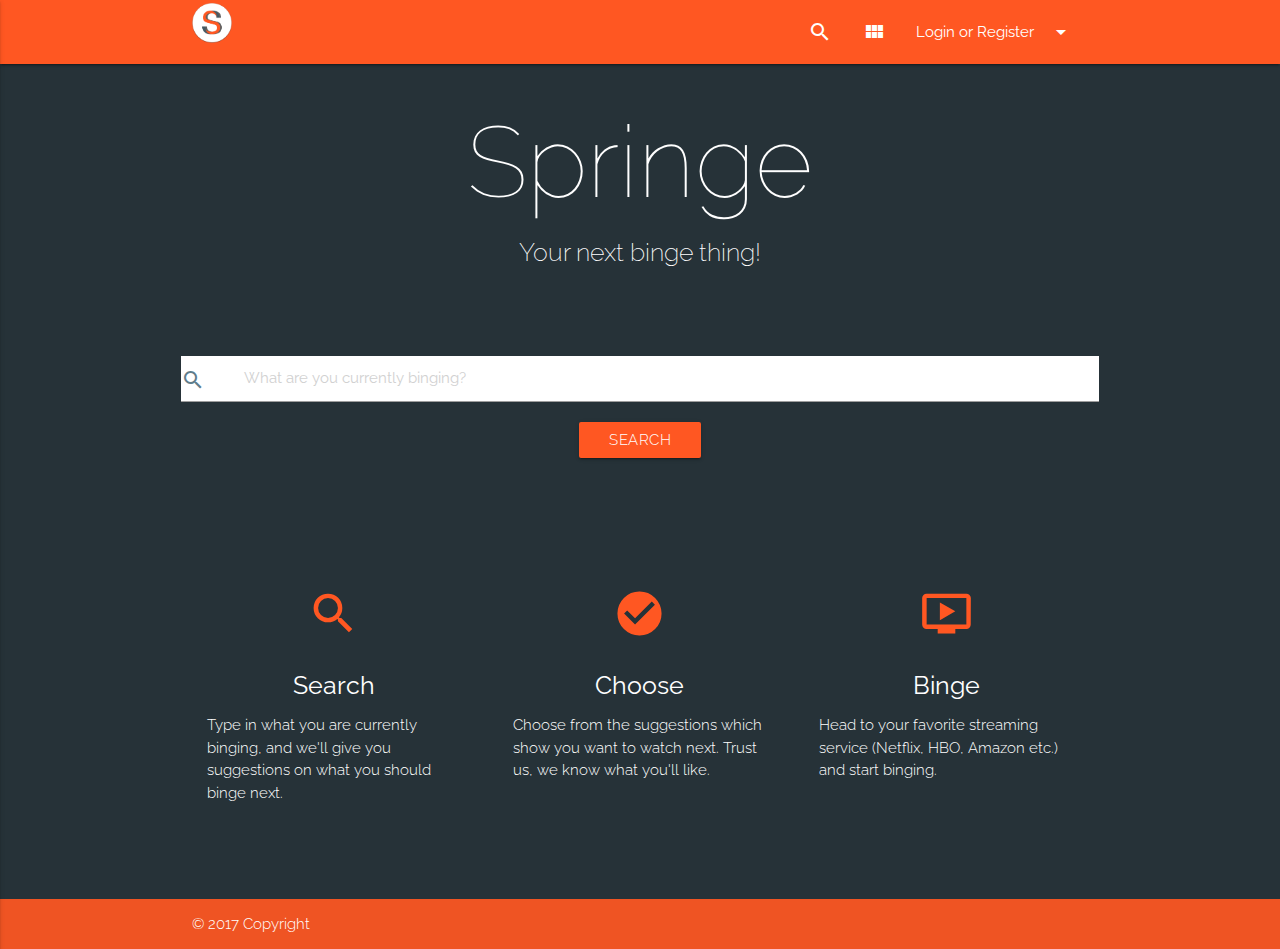
<file: index.html>
<!DOCTYPE html>
<html lang="en">
<head>
    <meta http-equiv="Content-Type" content="text/html; charset=UTF-8"/>
    <meta name="viewport" content="width=device-width, initial-scale=1, maximum-scale=1.0"/>
    <title>Springe</title>

    <!-- CSS  -->
    <link href="https://fonts.googleapis.com/icon?family=Material+Icons" rel="stylesheet">
    <link href="https://fonts.googleapis.com/css?family=Raleway" rel="stylesheet">
    <link href="css/materialize.css" type="text/css" rel="stylesheet" media="screen,projection"/>
    <link href="css/style.css" type="text/css" rel="stylesheet" media="screen,projection"/>

</head>


<body class="blue-grey darken-4">

<!-- Dropdown Structure  -->
<ul id="dropdown1" class="dropdown-content">
    <li><a href="login/sign_in.html">Sign in</a></li>
    <li><a href="login/sign_up.html">Sign up</a></li>
    <!-- <li class="divider"></li> --->
</ul>

<nav class="deep-orange lighten" role="navigation">

    <div class="nav-wrapper container">

        <a href="index.html" class="brand-logo "> <img src="content/logo_btn.png" height=auto style="max-width:40px"/> </a>

        <ul class="right hide-on-med-and-down ">
            <li><a href="search_res.html"><i class="material-icons white-text">search</i></a></li>
            <li><a href="#2"><i class="material-icons white-text">view_module</i></a></li>
            <li><a class="dropdown-button white-text" href="#" data-activates="dropdown1">Login or Register<i
                    class="material-icons right white-text">arrow_drop_down</i></a></li>
        </ul>

        <ul id="nav-mobile" class="side-nav ">
            <li><a href="#"> Login or Register</a></li>
        </ul>

        <a href="#" data-activates="nav-mobile" class="button-collapse"><i
                class="material-icons blue-grey-text">menu</i></a>
    </div>
</nav>


<div class="section no-pad-bot" id="index-banner">
    <div class="container center">
        <br><br>

        <a class="brand-logo"> <img src="content/springe_white_text.png" height=auto/> </a>
        <div class="row center">
            <h5 class="header col s12 light thin white-text">Your next binge thing! </h5>
        </div>


        <br><br>

        <div class="row center">


            <div class="input-field white">
                <label class="label-icon " for="search"> <i class="material-icons blue-grey-text">
                    search</i> </label>
                <input id="search" type="search" name="series" size="100"
                       placeholder=" What are you currently binging?"/>
            </div>

            <a id="showthem" class="waves-effect deep-orange waves-deep-orange light btn white-text"> Search </a>


            <br><br>

        </div>

        <br><br>

    </div>
</div>


<div class="container">
    <div class="section">

        <!--   Icon Section   -->
        <div class="row">
            <div class="col s12 m4">
                <div class="icon-block">
                    <h2 class="center deep-orange-text"><i class="material-icons">search</i></h2>
                    <h5 class="center white-text">Search</h5>

                    <p class=" light white-text">Type in what you are currently binging, and we'll give you suggestions
                        on what you should binge next.</p>
                </div>
            </div>

            <div class="col s12 m4">
                <div class="icon-block">
                    <h2 class="center deep-orange-text"><i class="material-icons">check_circle</i></h2>
                    <h5 class="center white-text">Choose</h5>

                    <p class="light white-text">Choose from the suggestions which show you want to watch next. Trust us,
                        we know what you'll like. </p>
                </div>
            </div>

            <div class="col s12 m4">
                <div class="icon-block">
                    <h2 class="center deep-orange-text"><i class="material-icons">ondemand_video</i></h2>
                    <h5 class="center white-text">Binge</h5>

                    <p class="light white-text">Head to your favorite streaming service (Netflix, HBO, Amazon etc.) and
                        start binging. </p>
                </div>
            </div>
        </div>

    </div>
    <br><br>


</div>

<footer class="page-footer deep-orange">

    <div class="footer-copyright">

        <div class="container white-text">
            © 2017 Copyright
            <a class="black-text text-lighten-3 right"> </a>
        </div>

    </div>
</footer>


<!--  Scripts-->
<script src="https://code.jquery.com/jquery-2.1.1.min.js"></script>
<script src="js/materialize.js"></script>
<script src="js/init.js"></script>

</body>
</html>
</file>
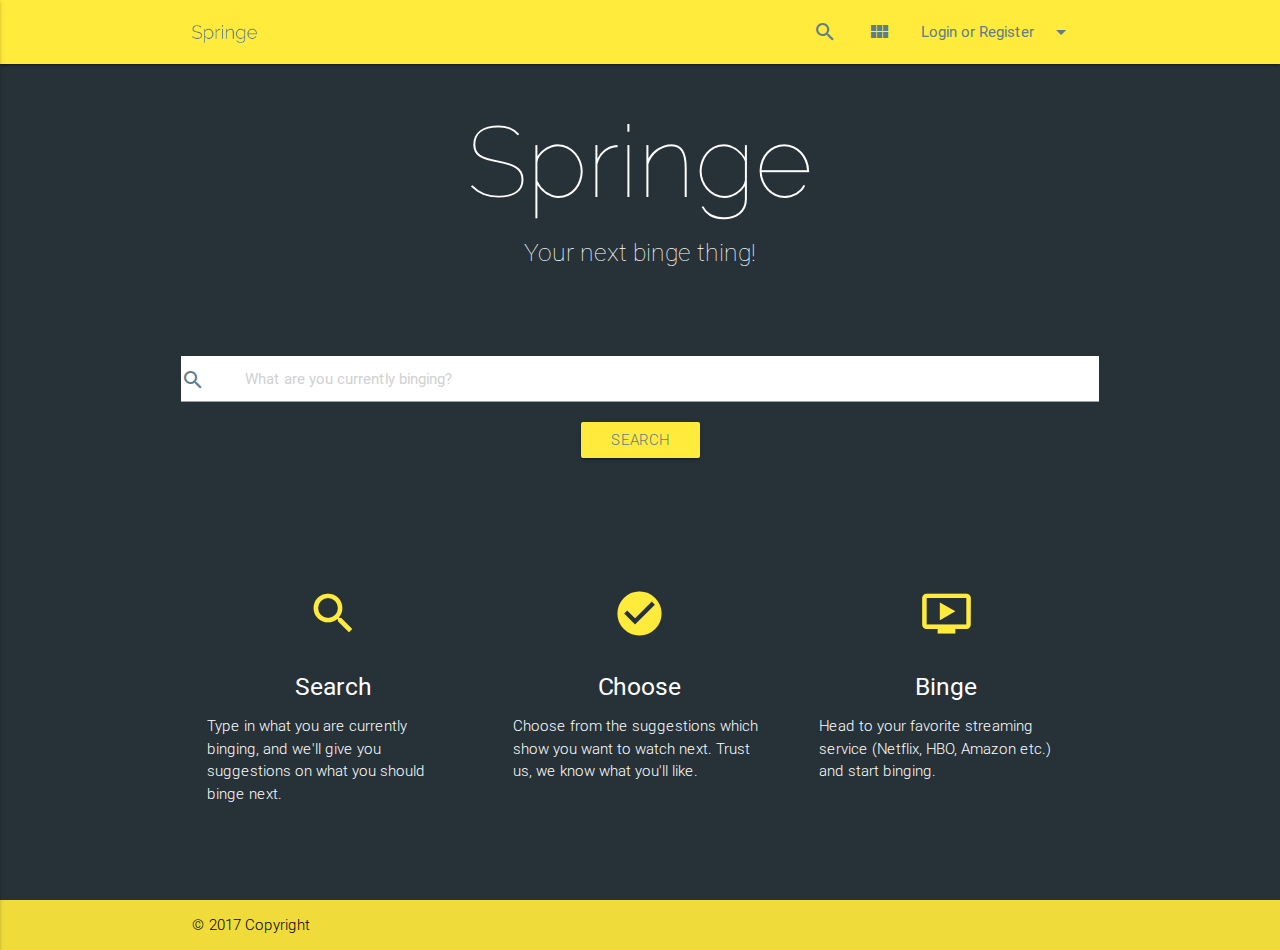
<file: springe/index.html>
<!DOCTYPE html>
<html lang="en">
<head>
  <meta http-equiv="Content-Type" content="text/html; charset=UTF-8"/>
  <meta name="viewport" content="width=device-width, initial-scale=1, maximum-scale=1.0"/>
  <title>Starter Template - Materialize</title>

  <!-- CSS  -->
  <link href="https://fonts.googleapis.com/icon?family=Material+Icons" rel="stylesheet">
  <link href="css/materialize.css" type="text/css" rel="stylesheet" media="screen,projection"/>
  <link href="css/style.css" type="text/css" rel="stylesheet" media="screen,projection"/>



</head>


<body class="blue-grey darken-4" >

    <!-- Dropdown Structure  -->
  <ul id="dropdown1" class="dropdown-content">
    <li><a href="sign_in.html">Sign in</a></li>
    <li><a href="sign_up.html">Sign up</a></li>
    <!-- <li class="divider"></li> --->
  </ul>

  <nav class="yellow lighten" role="navigation">

    <div class="nav-wrapper container">

      <a href="index.html" class="brand-logo "> <img src="content/springe.png" height=auto style="max-width:65px"/> </a>

      <ul class="right hide-on-med-and-down">
        <li><a href="search_res.html"><i class="material-icons blue-grey-text">search</i></a></li>
        <li><a href="#2"><i class="material-icons blue-grey-text">view_module</i></a></li>
        <!-- <li><a href="#3"><i class="material-icons">refresh</i></a></li> -->
        <li><a class="dropdown-button blue-grey-text" href="#" data-activates="dropdown1">Login or Register<i class="material-icons right blue-grey-text">arrow_drop_down</i></a></li>
      </ul>

      <ul id="nav-mobile" class="side-nav ">
        <li><a href="#"> Login or Register</a></li>
        <!--
        <li><a href="#"><i class="material-icons">more_vert</i></a></li>
        -->
      </ul>

      <a href="#" data-activates="nav-mobile" class="button-collapse"><i class="material-icons blue-grey-text">menu</i></a>
    </div>
  </nav>


  <div class="section no-pad-bot" id="index-banner">
    <div class="container center">
      <br><br>

      <a class="brand-logo"> <img src="content/springe_white_text.png" height=auto /> </a>
      <!-- <h1 class="header center white-text light"> Springe. </h1> -->
      <div class="row center">
        <h5 class="header col s12 light thin white-text">Your next binge thing! </h5>
      </div>


    <br><br>

      <div class="row center">

              <!-- <form onsubmit="tosubmit();" action="search_res.html"> -->

                <div class="input-field white">
                    <label class="label-icon yellow-text" for="search"> <i class="material-icons blue-grey-text"> search</i> </label>
                     <input id="search" type="search" name="series" size="100" placeholder=" What are you currently binging?" />
                </div>

                <a id="showthem" class="waves-effect yellow waves-yellow light btn blue-grey-text" > Search </a>

             <!--  </form> -->


          <br><br>



      </div>

      <br><br>

    </div>
  </div>


  <div class="container">
    <div class="section">

      <!--   Icon Section   -->
      <div class="row">
        <div class="col s12 m4">
          <div class="icon-block">
            <h2 class="center yellow-text"><i class="material-icons">search</i></h2>
            <h5 class="center white-text">Search</h5>

            <p class=" light white-text">Type in what you are currently binging, and we'll give you suggestions on what you should binge next.</p>
          </div>
        </div>

        <div class="col s12 m4">
          <div class="icon-block">
            <h2 class="center yellow-text"><i class="material-icons">check_circle</i></h2>
            <h5 class="center white-text">Choose</h5>

            <p class="light white-text">Choose from the suggestions which show you want to watch next. Trust us, we know what you'll like. </p>
          </div>
        </div>

        <div class="col s12 m4">
          <div class="icon-block">
            <h2 class="center yellow-text"><i class="material-icons">ondemand_video</i></h2>
            <h5 class="center white-text">Binge</h5>

            <p class="light white-text">Head to your favorite streaming service (Netflix, HBO, Amazon etc.) and start binging. </p>
          </div>
        </div>
      </div>

    </div>
    <br><br>


  </div>

  <footer class="page-footer yellow">

    <div class="footer-copyright">

      <div class="container black-text">
         © 2017 Copyright
      <a class="black-text text-lighten-3 right">  </a>
      </div>

    </div>
  </footer>



    <!--  Scripts-->
  <script src="https://code.jquery.com/jquery-2.1.1.min.js"></script>
  <script src="js/materialize.js"></script>
  <script src="js/init.js"></script>

  </body>
</html>
</file>
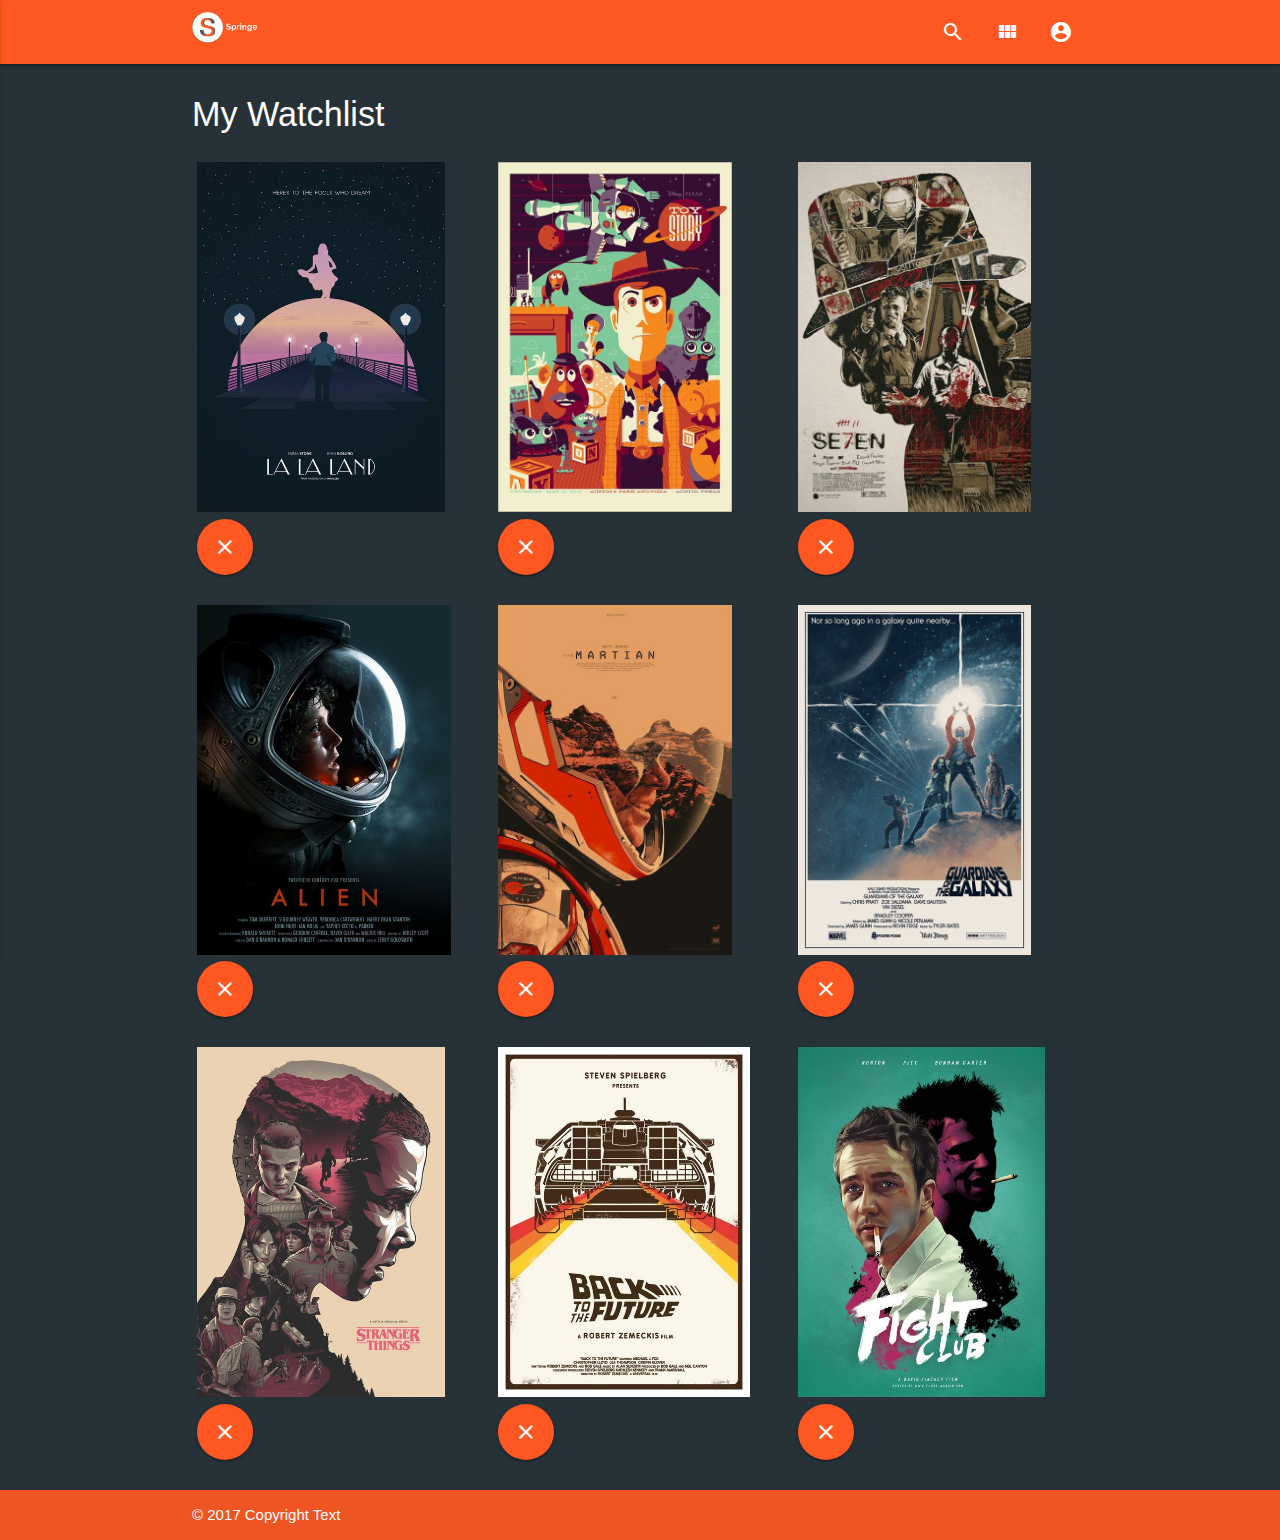
<file: my_page.html>
<!DOCTYPE html>
<html lang="en">
<head>
    <meta http-equiv="Content-Type" content="text/html; charset=UTF-8"/>
    <meta name="viewport" content="width=device-width, initial-scale=1, maximum-scale=1.0"/>
    <title>Starter Template - Materialize</title>

    <!-- CSS  -->
    <link href="https://fonts.googleapis.com/icon?family=Material+Icons" rel="stylesheet">
    <link href="css/materialize.css" type="text/css" rel="stylesheet" media="screen,projection"/>
    <link href="css/style.css" type="text/css" rel="stylesheet" media="screen,projection"/>
</head>


<body class="blue-grey darken-4">


<nav class="deep-orange lighten" role="navigation">

    <div class="nav-wrapper container">

        <a href="index.html" class="brand-logo "> <img src="content/logo_white.png" height=auto style="max-width:65px"/>
        </a>

        <ul class="right hide-on-med-and-down">
            <li><a href="search_res.html"><i class="material-icons">search</i></a></li>
            <li><a href="#2"><i class="material-icons">view_module</i></a></li>
            <li><a href="#3"><i class="material-icons">account_circle</i></a></li>
        </ul>

        <ul id="nav-mobile" class="side-nav">
            <li><a href="#"> Login or Register</a></li>
            <li><a href="#"><i class="material-icons">more_vert</i></a></li>
        </ul>
        <a href="#" data-activates="nav-mobile" class="button-collapse"><i class="material-icons">menu</i></a>
    </div>
</nav>


<div class="section">

    <!-- Thumbnail image view-->

    <div class="container">
        <table border="1" align="center">
            <h4 class="white-text">My Watchlist</h4>
            <tr>
                <td>
                    <img src="content/posters/poster2.jpg" style="max-height: 350px">
                    <a href="#!" class=" btn-floating btn-large waves-effect waves-light deep-orange"><i
                            class="material-icons">close</i></a>
                </td>
                <td><img src="content/posters/poster16.jpg" style="max-height: 350px">
                    <a href="#!" class=" btn-floating btn-large waves-effect waves-light deep-orange "><i
                            class="material-icons">close</i></a>
                </td>
                <td>
                    <img src="content/posters/poster3.jpg" style="max-height: 350px">
                    <a href="#!" class=" btn-floating btn-large waves-effect waves-light deep-orange "><i
                            class="material-icons">close</i></a>
                </td>

            </tr>
            <tr>
                <td>
                    <img src="content/posters/poster7.jpg" style="max-height: 350px">
                    <a href="#!" class=" btn-floating btn-large waves-effect waves-light deep-orange "><i
                            class="material-icons">close</i></a>
                </td>
                <td>
                    <img src="content/posters/poster12.jpg" style="max-height: 350px">
                    <a href="#!" class=" btn-floating btn-large waves-effect waves-light deep-orange "><i
                            class="material-icons">close</i></a>
                </td>
                <td>
                    <img src="content/posters/poster6.jpg" style="max-height: 350px">
                    <a href="#!" class=" btn-floating btn-large waves-effect waves-light deep-orange "><i
                            class="material-icons">close</i></a>
                </td>
            </tr>
            <tr>
                <td>
                    <img src="content/posters/poster10.jpg" style="max-height: 350px">
                    <a href="#!" class=" btn-floating btn-large waves-effect waves-light deep-orange "><i
                            class="material-icons">close</i></a>
                </td>
                <td><img src="content/posters/poster5.jpg" style="max-height: 350px">
                    <a href="#!" class=" btn-floating btn-large waves-effect waves-light deep-orange "><i
                            class="material-icons">close</i></a>
                </td>
                <td><img src="content/posters/poster1.jpg" style="max-height: 350px">
                    <a href="#!" class=" btn-floating btn-large waves-effect waves-light deep-orange  "><i
                            class="material-icons">close</i></a>
                </td>
            </tr>
        </table>
    </div>


</div>


<footer class="page-footer deep-orange">

    <div class="footer-copyright">
        <div class="container white-text ">
            © 2017 Copyright Text
            <a class="orange-text text-lighten-3 right"> </a>
        </div>
    </div>
</footer>


<!--  Scripts-->
<script src="https://code.jquery.com/jquery-2.1.1.min.js"></script>
<script src="js/materialize.js"></script>
<script src="js/init.js"></script>

</body>
</html>
</file>
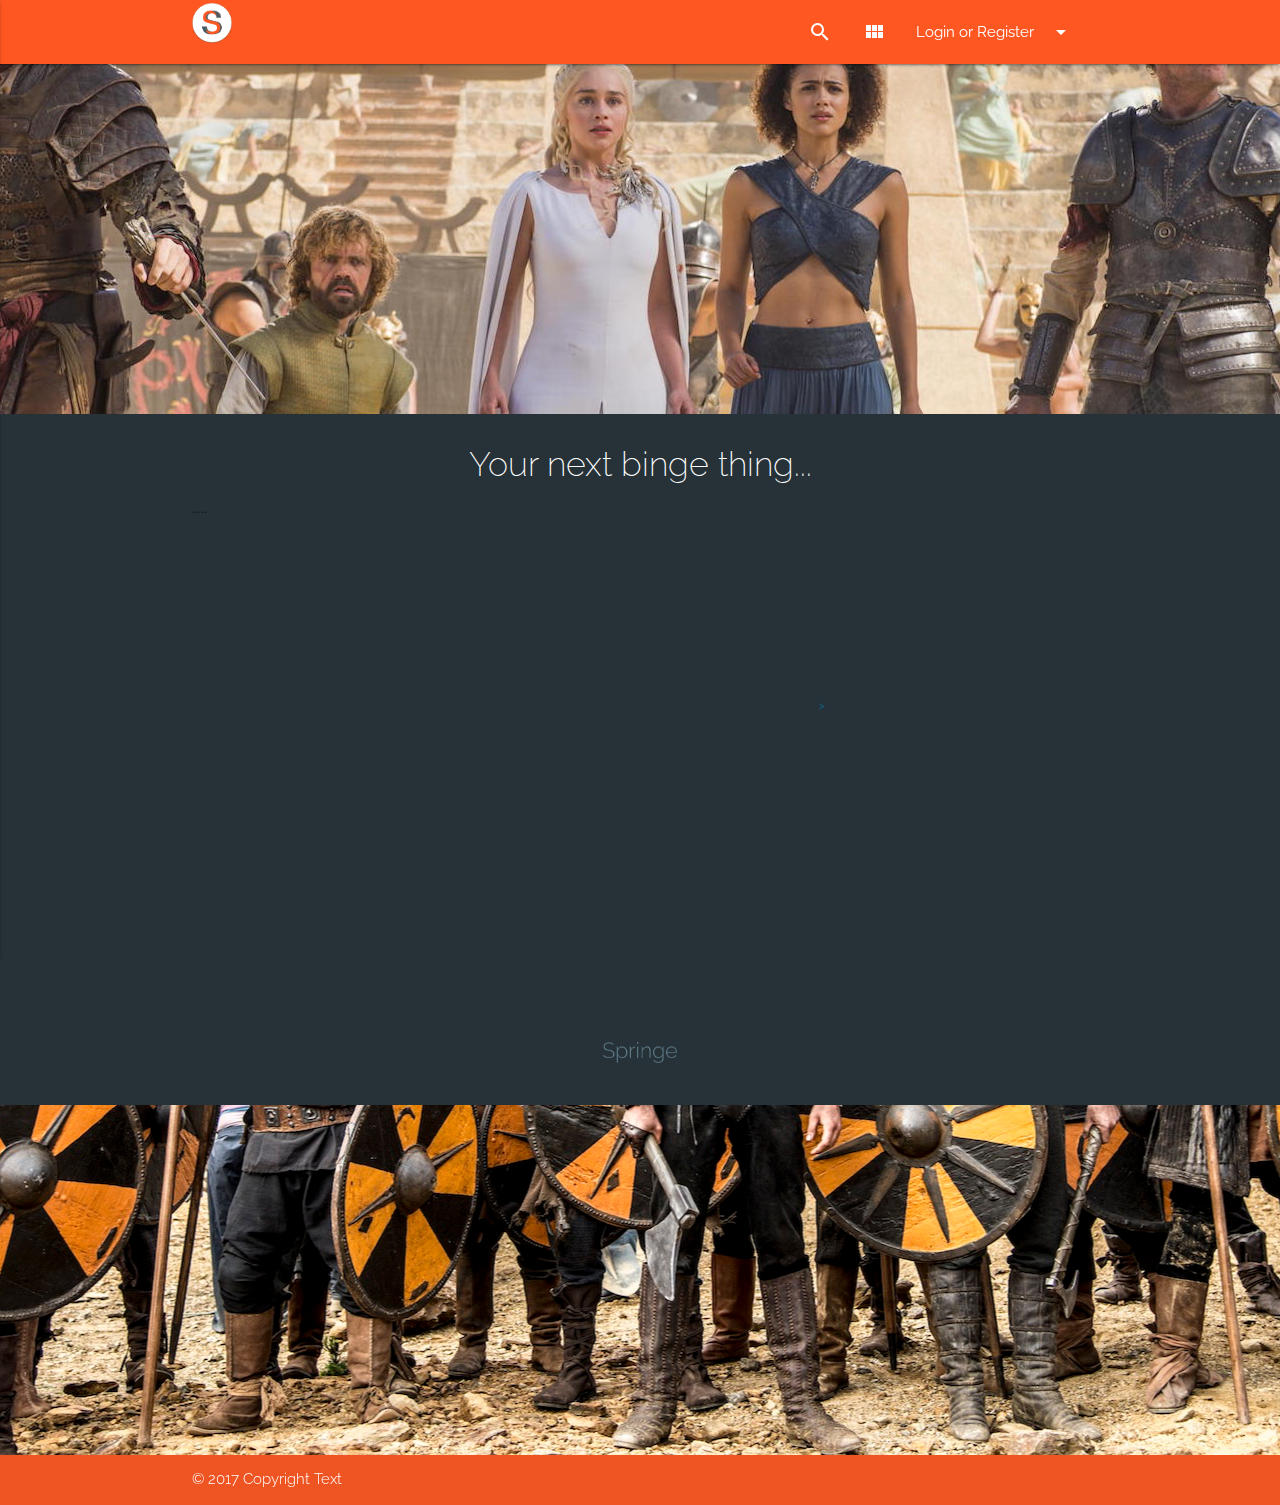
<file: search_res.html>
<!DOCTYPE html>
<html lang="en">
<head>
    <meta http-equiv="Content-Type" content="text/html; charset=UTF-8"/>
    <meta name="viewport" content="width=device-width, initial-scale=1, maximum-scale=1.0"/>
    <title>Springe</title>

    <!-- CSS  -->
    <link href="https://fonts.googleapis.com/icon?family=Material+Icons" rel="stylesheet">
    <link href="https://fonts.googleapis.com/css?family=Raleway" rel="stylesheet">
    <link href="css/materialize.css" type="text/css" rel="stylesheet" media="screen,projection"/>
    <link href="css/style.css" type="text/css" rel="stylesheet" media="screen,projection"/>

</head>


<body class="blue-grey darken-4">

<!-- Dropdown Structure -->

<ul id="dropdown1" class="dropdown-content">
    <li><a href="login/sign_in.html">Sign in</a></li>
    <li><a href="login/sign_up.html">Sign up</a></li>
    <!-- <li class="divider"></li> --->
</ul>

<nav class="deep-orange lighten" role="navigation">

    <div class="nav-wrapper container">

        <a href="index.html" class="brand-logo "> <img src="content/logo_btn.png" height=auto style="max-width:40px"/> </a>

        <ul class="right hide-on-med-and-down">
            <li><a href="search_res.html"><i class="material-icons white-text">search</i></a></li>
            <li><a href="#2"><i class="material-icons white-text">view_module</i></a></li>
            <!-- <li><a href="#3"><i class="material-icons">refresh</i></a></li> -->
            <li>
                <a class="dropdown-button white-text" href="#" data-activates="dropdown1">Login or Register
                    <i class="material-icons right white-text">arrow_drop_down</i></a></li>
        </ul>

        <ul id="nav-mobile" class="side-nav">
            <li><a href="#"> Login or Register</a></li>
            <!--
            <li> <a href="#"><i class="material-icons">more_vert</i></a></li>
            -->
        </ul>
        <a href="#" data-activates="nav-mobile" class="button-collapse"><i
                class="material-icons blue-grey-text">menu</i></a>
    </div>
</nav>


<div class="parallax-container">
    <div class="parallax"><img src="content/image2.jpg"></div>
</div>

<div class="section blue-grey darken-4">
    <div class="row container">

        <h4 class="white-text lighten-1 thin light center"> Your next binge thing... </h4>


        <section id="finfo">
            .....
        </section>

        <div class="carousel">
            <a class="carousel-item" id="first" href="#modal1"> </a>
            <a class="carousel-item" id="second" href="#modal1"> ></a>
            <a class="carousel-item" id="third" href="#modal1"></a>
            <a class="carousel-item" id="fourth" href="#modal1"></a>
            <a class="carousel-item" id="fifth" href="#modal1"></a>
            <a class="carousel-item" id="sixth" href="#modal1"></a>
            <a class="carousel-item" id="seventh" href="#modal1"></a>
            <a class="carousel-item" id="eigth" href="#modal1"></a>
        </div>

        <br>

        <div class="container center">
            <a class="brand-logo"> <img src="content/springe.png" height=auto style="max-width:75px"/> </a>

        </div>

    </div>
</div>

<div class="parallax-container">
    <div class="parallax"><img src="content/image1.jpg"></div>
</div>


<!-- Modal Structure -->
<div id="modal1" class="modal blue-grey darken-4 white-text">
    <div class="modal-content" id="modal1_stuff">

    </div>
    <div class="modal-footer blue-grey darken-4 white-text">
        <a href="#!" class="btn-floating btn-large waves-effect waves-light deep-orange"><i
                class="material-icons">add</i></a>

        <!--  Thumbs up or down... ?
        <a href="#!" class="btn-floating btn-large waves-effect waves-light green center"><i class="material-icons">thumb_up</i></a>
        <a href="#!" class="btn-floating btn-large waves-effect waves-light red center"><i class="material-icons">thumb_down</i></a>
      -->
        <a href="#!" class="btn-floating btn-large waves-effect waves-light green left"><i
                class="material-icons">check</i></a>
    </div>
</div>


<footer class="page-footer deep-orange">

    <div class="footer-copyright">
        <div class="container white-text ">
            © 2017 Copyright Text
            <a class="orange-text text-lighten-3 right"> </a>
        </div>
    </div>
</footer>


<!--  Scripts-->
<script src="https://code.jquery.com/jquery-2.1.1.min.js"></script>
<script src="js/materialize.js"></script>
<script src="js/init.js"></script>


</body>
</html>
</file>
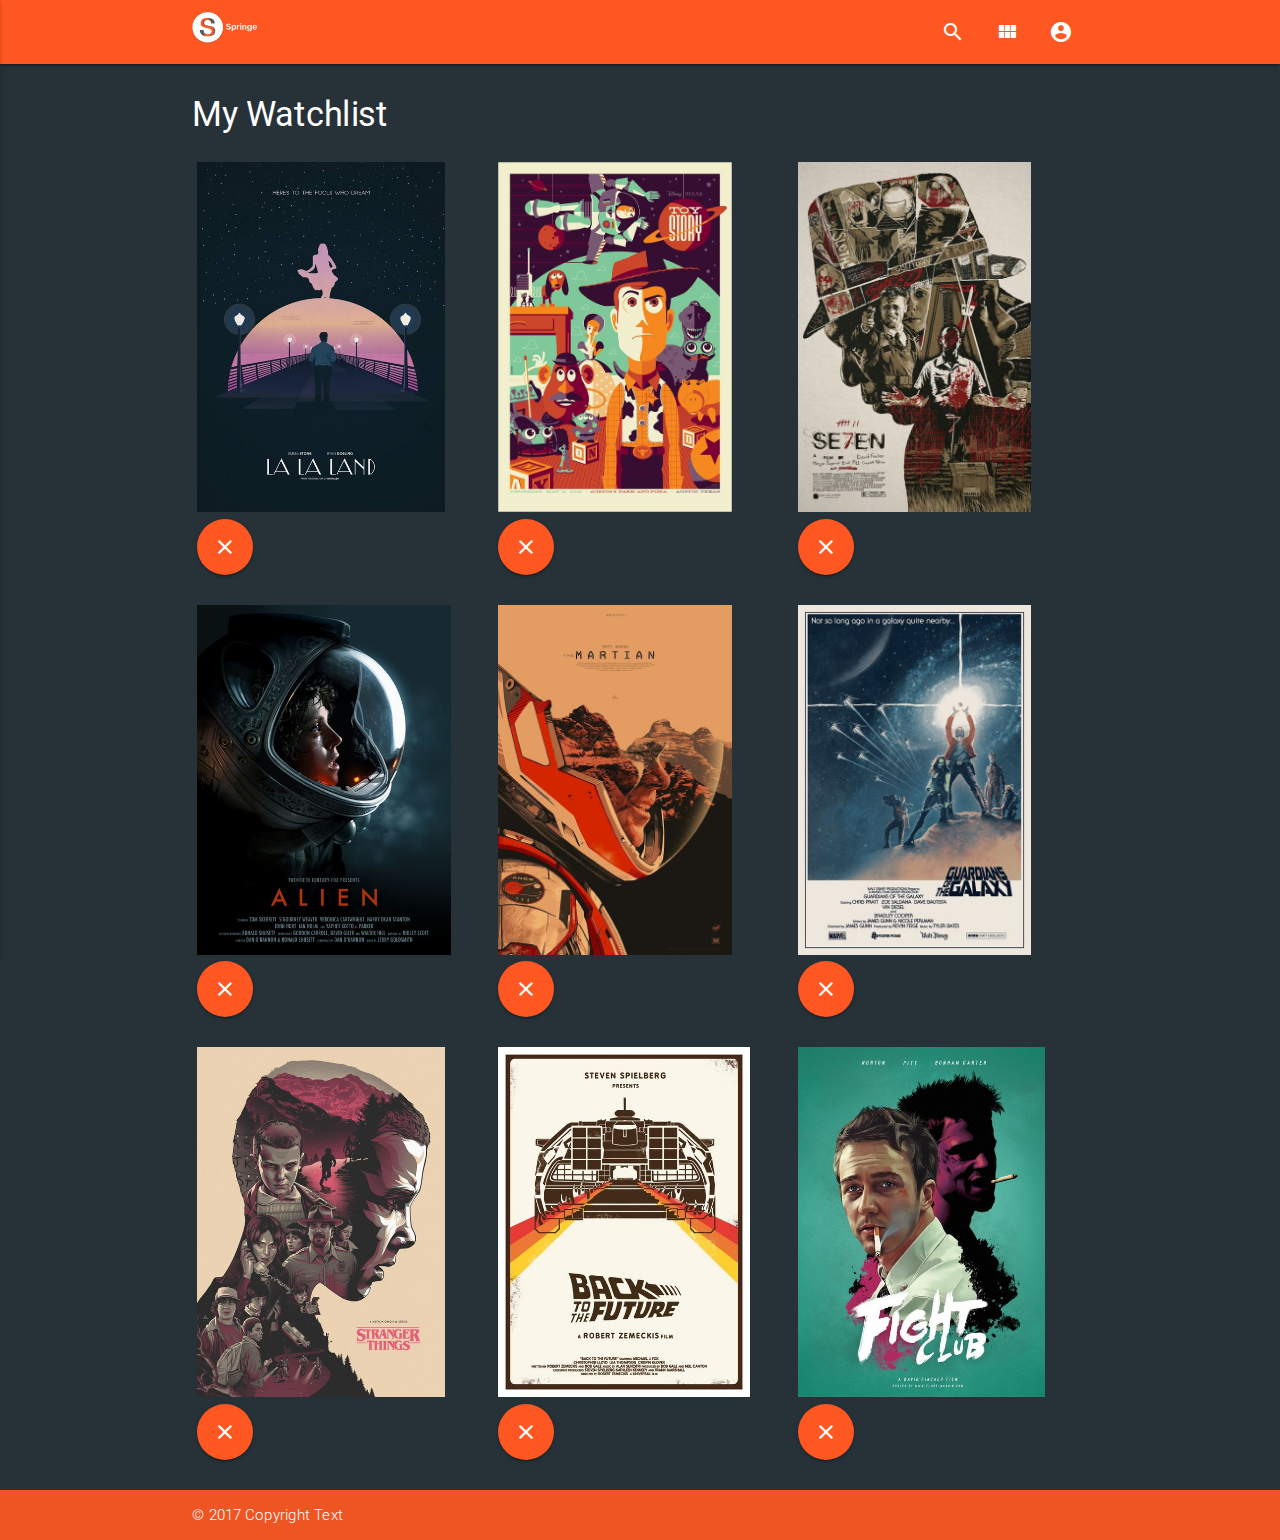
<file: springe/my_page.html>
<!DOCTYPE html>
<html lang="en">
<head>
  <meta http-equiv="Content-Type" content="text/html; charset=UTF-8"/>
  <meta name="viewport" content="width=device-width, initial-scale=1, maximum-scale=1.0"/>
  <title>Starter Template - Materialize</title>

  <!-- CSS  -->
  <link href="https://fonts.googleapis.com/icon?family=Material+Icons" rel="stylesheet">
  <link href="css/materialize.css" type="text/css" rel="stylesheet" media="screen,projection"/>
  <link href="css/style.css" type="text/css" rel="stylesheet" media="screen,projection"/>
</head>


<body class="blue-grey darken-4">


  <nav class="deep-orange lighten" role="navigation">

    <div class="nav-wrapper container">

      <a href="index.html" class="brand-logo "> <img src="content/logo_white.png" height=auto style="max-width:65px"/> </a>

      <ul class="right hide-on-med-and-down">
        <li><a href="search_res.html"><i class="material-icons">search</i></a></li>
        <li><a href="#2"><i class="material-icons">view_module</i></a></li>
        <li><a href="#3"><i class="material-icons">account_circle</i></a></li>
      </ul>

      <ul id="nav-mobile" class="side-nav">
        <li><a href="#"> Login or Register</a></li>
        <li><a href="#"><i class="material-icons">more_vert</i></a></li>
      </ul>
      <a href="#" data-activates="nav-mobile" class="button-collapse"><i class="material-icons">menu</i></a>
    </div>
  </nav>


  <div class="section">

    <!-- Thumbnail image view-->

    <div class="container">
      <table border="1" align="center">
        <h4 class="white-text">My Watchlist</h4>
        <tr>
          <td>
            <img src="content/posters/poster2.jpg" style="max-height: 350px">
              <a href="#!" class=" btn-floating btn-large waves-effect waves-light deep-orange"><i class="material-icons">close</i></a>
            </td>
          <td><img src="content/posters/poster16.jpg" style="max-height: 350px">
            <a href="#!" class=" btn-floating btn-large waves-effect waves-light deep-orange "><i class="material-icons">close</i></a>
        </td>
          <td>
            <img src="content/posters/poster3.jpg" style="max-height: 350px">
            <a href="#!" class=" btn-floating btn-large waves-effect waves-light deep-orange "><i class="material-icons">close</i></a>
          </td>

        </tr>
        <tr>
          <td>
            <img src="content/posters/poster7.jpg" style="max-height: 350px">
            <a href="#!" class=" btn-floating btn-large waves-effect waves-light deep-orange "><i class="material-icons">close</i></a>
          </td>
          <td>
            <img src="content/posters/poster12.jpg" style="max-height: 350px">
            <a href="#!" class=" btn-floating btn-large waves-effect waves-light deep-orange "><i class="material-icons">close</i></a>
            </td>
          <td>
            <img src="content/posters/poster6.jpg" style="max-height: 350px" >
            <a href="#!" class=" btn-floating btn-large waves-effect waves-light deep-orange "><i class="material-icons">close</i></a>
            </td>
        </tr>
        <tr>
          <td>
            <img src="content/posters/poster10.jpg" style="max-height: 350px">
            <a href="#!" class=" btn-floating btn-large waves-effect waves-light deep-orange "><i class="material-icons">close</i></a>
          </td>
          <td><img src="content/posters/poster5.jpg" style="max-height: 350px">
            <a href="#!" class=" btn-floating btn-large waves-effect waves-light deep-orange "><i class="material-icons">close</i></a>
            </td>
          <td><img src="content/posters/poster1.jpg" style="max-height: 350px">
            <a href="#!" class=" btn-floating btn-large waves-effect waves-light deep-orange  "><i class="material-icons">close</i></a>
            </td>
        </tr>
      </table>
    </div>


  </div>


  <footer class="page-footer deep-orange">

    <div class="footer-copyright">
      <div class="container white-text ">
        © 2017 Copyright Text
        <a class="orange-text text-lighten-3 right"> </a>
        </div>
      </div>
    </footer>



    <!--  Scripts-->
    <script src="https://code.jquery.com/jquery-2.1.1.min.js"></script>
    <script src="js/materialize.js"></script>
    <script src="js/init.js"></script>

  </body>
  </html>
</file>
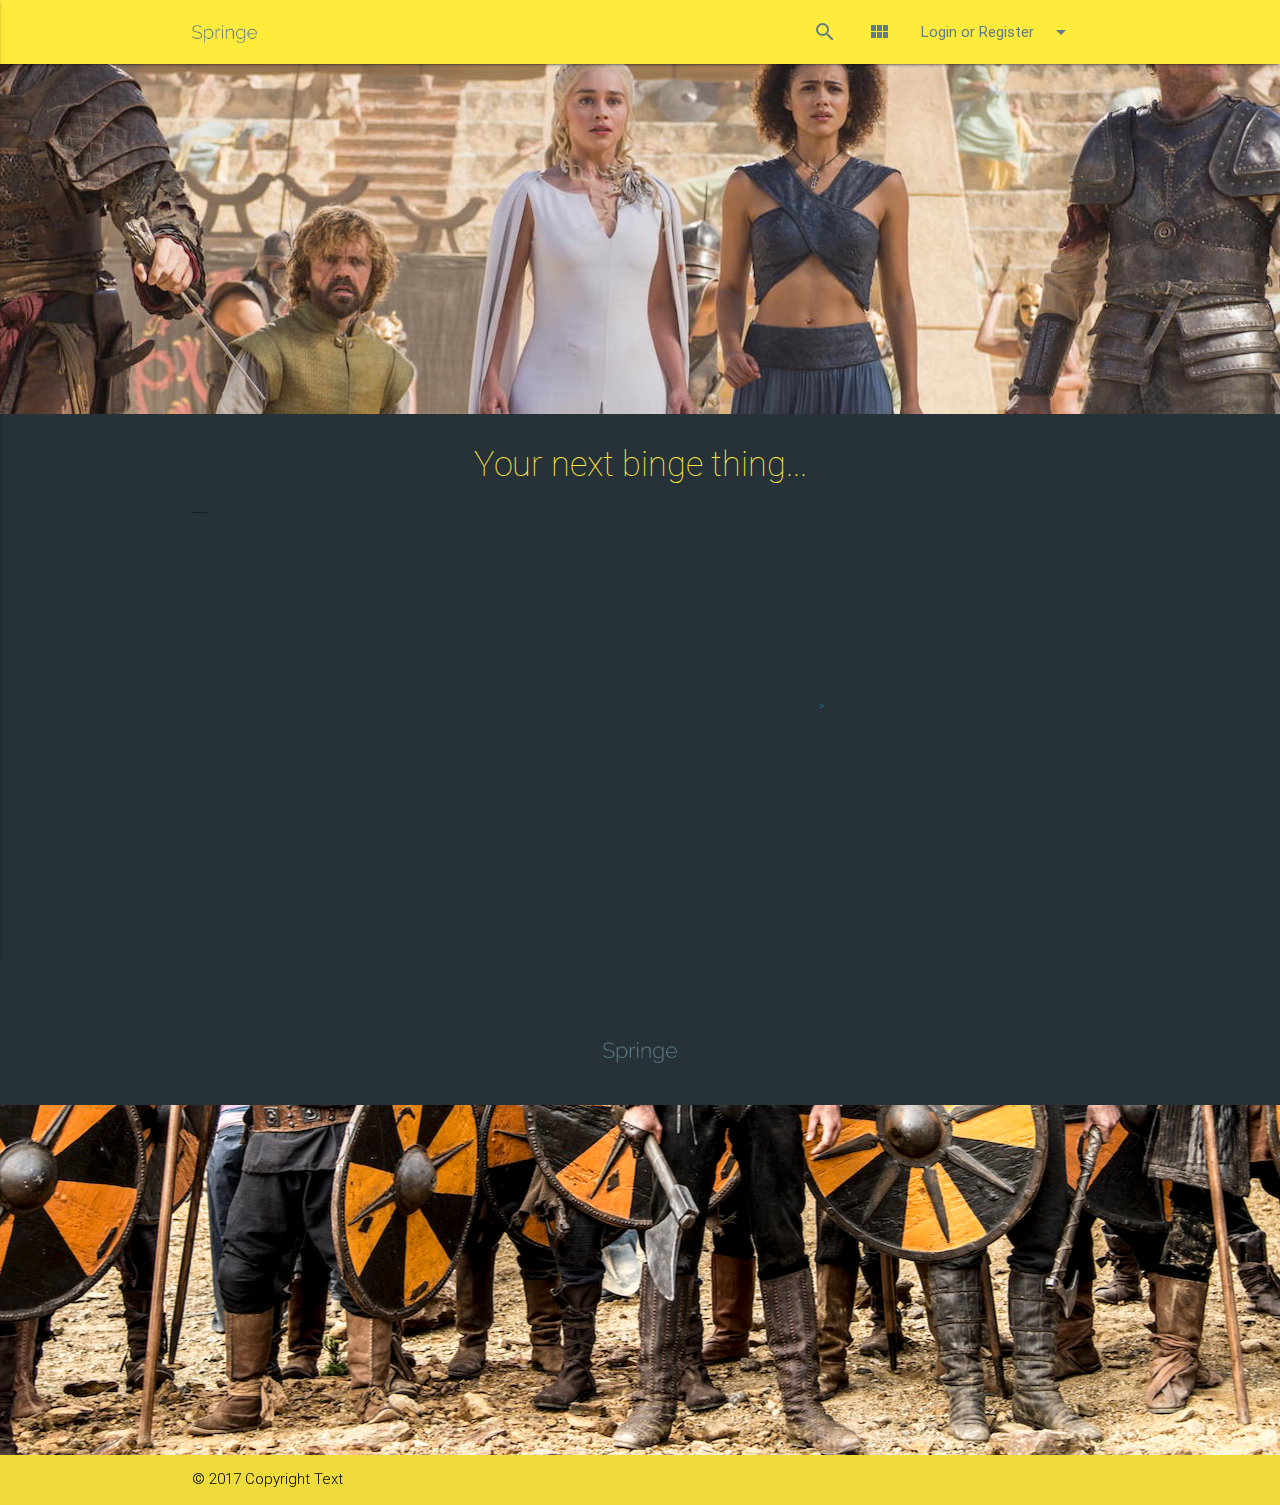
<file: springe/search_res.html>
<!DOCTYPE html>
<html lang="en">
<head>
    <meta http-equiv="Content-Type" content="text/html; charset=UTF-8"/>
    <meta name="viewport" content="width=device-width, initial-scale=1, maximum-scale=1.0"/>
    <title>Starter Template - Materialize</title>

    <!-- CSS  -->
    <link href="https://fonts.googleapis.com/icon?family=Material+Icons" rel="stylesheet">
    <link href="css/materialize.css" type="text/css" rel="stylesheet" media="screen,projection"/>
    <link href="css/style.css" type="text/css" rel="stylesheet" media="screen,projection"/>

    <script>
       /* // Called on body's `onload` event
        function init() {
            // Retrieving the text input's value which was stored into localStorage
            var search = localStorage.getItem("search");

            // Writing the value in the document
            document.write("passed value = "+ search);
            console.log("In HTML");
            console.log(search);
        }
    */
    </script>

</head>


<body class="blue-grey darken-4" >

<!-- Dropdown Structure -->

<ul id="dropdown1" class="dropdown-content">
    <li><a href="sign_in.html">Sign in</a></li>
    <li><a href="sign_up.html">Sign up</a></li>
    <!-- <li class="divider"></li> --->
</ul>

<nav class="yellow lighten" role="navigation">

    <div class="nav-wrapper container">

        <a href="index.html" class="brand-logo"> <img src="content/springe.png" height=auto style="max-width:65px"/> </a>

        <ul class="right hide-on-med-and-down">
            <li><a href="search_res.html"><i class="material-icons blue-grey-text">search</i></a></li>
            <li><a href="#2"><i class="material-icons blue-grey-text">view_module</i></a></li>
            <!-- <li><a href="#3"><i class="material-icons">refresh</i></a></li> -->
            <li>
                <a class="dropdown-button blue-grey-text" href="#" data-activates="dropdown1">Login or Register
                <i class="material-icons right blue-grey-text">arrow_drop_down</i></a></li>
        </ul>

        <ul id="nav-mobile" class="side-nav">
            <li><a href="#"> Login or Register</a></li>
            <!--
            <li> <a href="#"><i class="material-icons">more_vert</i></a></li>
            -->
        </ul>
        <a href="#" data-activates="nav-mobile" class="button-collapse"><i class="material-icons blue-grey-text">menu</i></a>
    </div>
</nav>



<div class="parallax-container">
    <div class="parallax"> <img src="content/image2.jpg" ></div>
</div>

<div class="section blue-grey darken-4">
    <div class="row container">

        <h4 class="yellow-text lighten-1 thin light center"> Your next binge thing... </h4>


        <section id="finfo">
            .....
        </section>

        <div class="carousel">
            <a class="carousel-item" id ="first" href="#modal1"> </a>
            <a class="carousel-item" id ="second" href="#modal1"> ></a>
            <a class="carousel-item" id ="third" href="#modal1"></a>
            <a class="carousel-item" id ="fourth" href="#modal1"></a>
            <a class="carousel-item" id ="fifth" href="#modal1"></a>
            <a class="carousel-item" id ="sixth" href="#modal1"></a>
            <a class="carousel-item" id ="seventh" href="#modal1"></a>
            <a class="carousel-item" id ="eigth" href="#modal1"></a>
        </div>

        <br>

        <div class="container center">
            <a class="brand-logo"> <img src="content/springe.png" height=auto style="max-width:75px"/> </a>

        </div>

    </div>
</div>

<div class="parallax-container">
    <div class="parallax"><img src="content/image1.jpg" ></div>
</div>


<!-- Modal Structure -->
<div id="modal1" class="modal blue-grey darken-4 white-text">
    <div class="modal-content" id="modal1_stuff">

    </div>
    <div class="modal-footer blue-grey darken-4 white-text">
        <a href="#!" class="btn-floating btn-large waves-effect waves-light yellow"><i class="material-icons">add</i></a>

        <!--  Thumbs up or down... ?
        <a href="#!" class="btn-floating btn-large waves-effect waves-light green center"><i class="material-icons">thumb_up</i></a>
        <a href="#!" class="btn-floating btn-large waves-effect waves-light red center"><i class="material-icons">thumb_down</i></a>
      -->
        <a href="#!" class="btn-floating btn-large waves-effect waves-light green left"><i class="material-icons">check</i></a>
    </div>
</div>


<footer class="page-footer yellow">

    <div class="footer-copyright">
        <div class="container black-text ">
            © 2017 Copyright Text
            <a class="orange-text text-lighten-3 right"> </a>
        </div>
    </div>
</footer>



<!--  Scripts-->
<script src="https://code.jquery.com/jquery-2.1.1.min.js"></script>
<script src="js/materialize.js"></script>
<script src="js/init.js"></script>



</body>
</html>
</file>
<file: css/style.css>
/* Custom Stylesheet */
/**
 * Use this file to override Materialize files so you can update
 * the core Materialize files in the future
 *
 * Made By MaterializeCSS.com
 */

body {
    font-family: 'Raleway', sans-serif;
}

.icon-block {
  padding: 0 15px;
}
.icon-block .material-icons {
	font-size: inherit;
}

.thumbnail {
    position: relative;
    width: 300px;
    height: 300px;
    overflow: hidden;
}
.thumbnail img {
    position: absolute;
    left: 50%;
    top: 50%;
    height: 100%;
    width: auto;
    -webkit-transform: translate(-50%,-50%);
    -ms-transform: translate(-50%,-50%);
    transform: translate(-50%,-50%);
}
.thumbnail img.portrait {
    width: 100%;
    height: auto;
}
</file>
<file: springe/css/style.css>
/* Custom Stylesheet */
/**
 * Use this file to override Materialize files so you can update
 * the core Materialize files in the future
 *
 * Made By MaterializeCSS.com
 */

.icon-block {
  padding: 0 15px;
}
.icon-block .material-icons {
	font-size: inherit;
}

.thumbnail {
    position: relative;
    width: 300px;
    height: 300px;
    overflow: hidden;
}
.thumbnail img {
    position: absolute;
    left: 50%;
    top: 50%;
    height: 100%;
    width: auto;
    -webkit-transform: translate(-50%,-50%);
    -ms-transform: translate(-50%,-50%);
    transform: translate(-50%,-50%);
}
.thumbnail img.portrait {
    width: 100%;
    height: auto;
}
</file>
